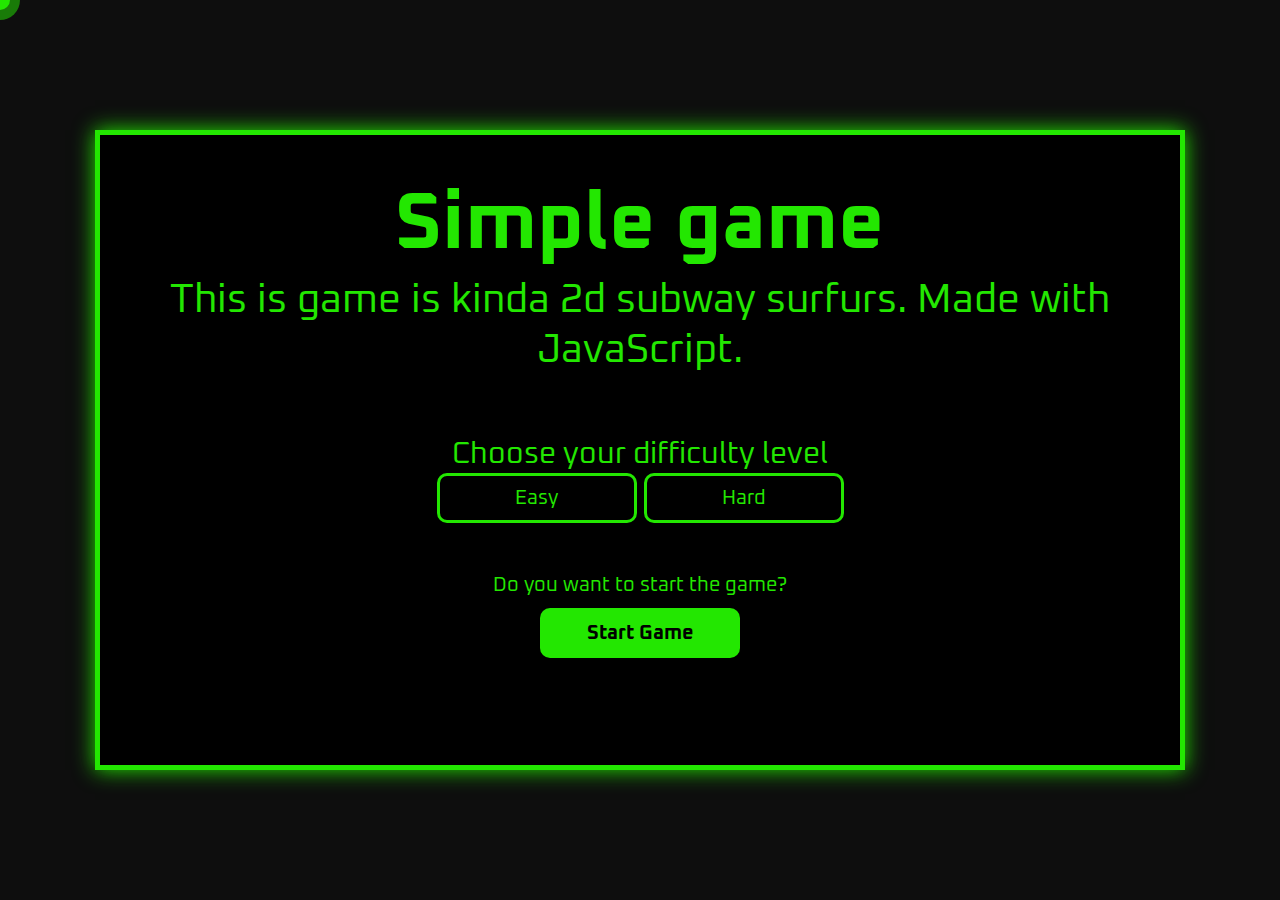
<file: index.html>
<!DOCTYPE html>
<html lang="en">
<head>
    <link rel="shortcut icon" href="icon.png" type="x type">
    <link rel="preconnect" href="https://fonts.googleapis.com">
    <link rel="preconnect" href="https://fonts.gstatic.com" crossorigin>
    <link href="https://fonts.googleapis.com/css2?family=Oxanium:wght@500..800&display=swap" rel="stylesheet">
    <link rel="stylesheet" href="style.css">
    <title>Subway surfers game</title>
</head>
<body>
    <div class="dot" data-cursor-dot></div>
    <div class="outline" data-cursor-outline></div>
    <div class="game">
        <div class="heading"><h1>Simple game</h1></div>
        <div class="description"><p>This is game is kinda 2d subway surfurs. Made with JavaScript.</p></div>
        <div class="level"><p>Choose your difficulty level</p>
        <button class ="easy">Easy</button>
        <button class ="hard">Hard</button>
    </div>
    <div class="start">
        <p>Do you want to start the game?</p>
        <button class="startBtn"><a href="index2.html">Start Game</a></button></div>
    </div>
    <script src="main2.js"></script>
</body>
</html>
</file>
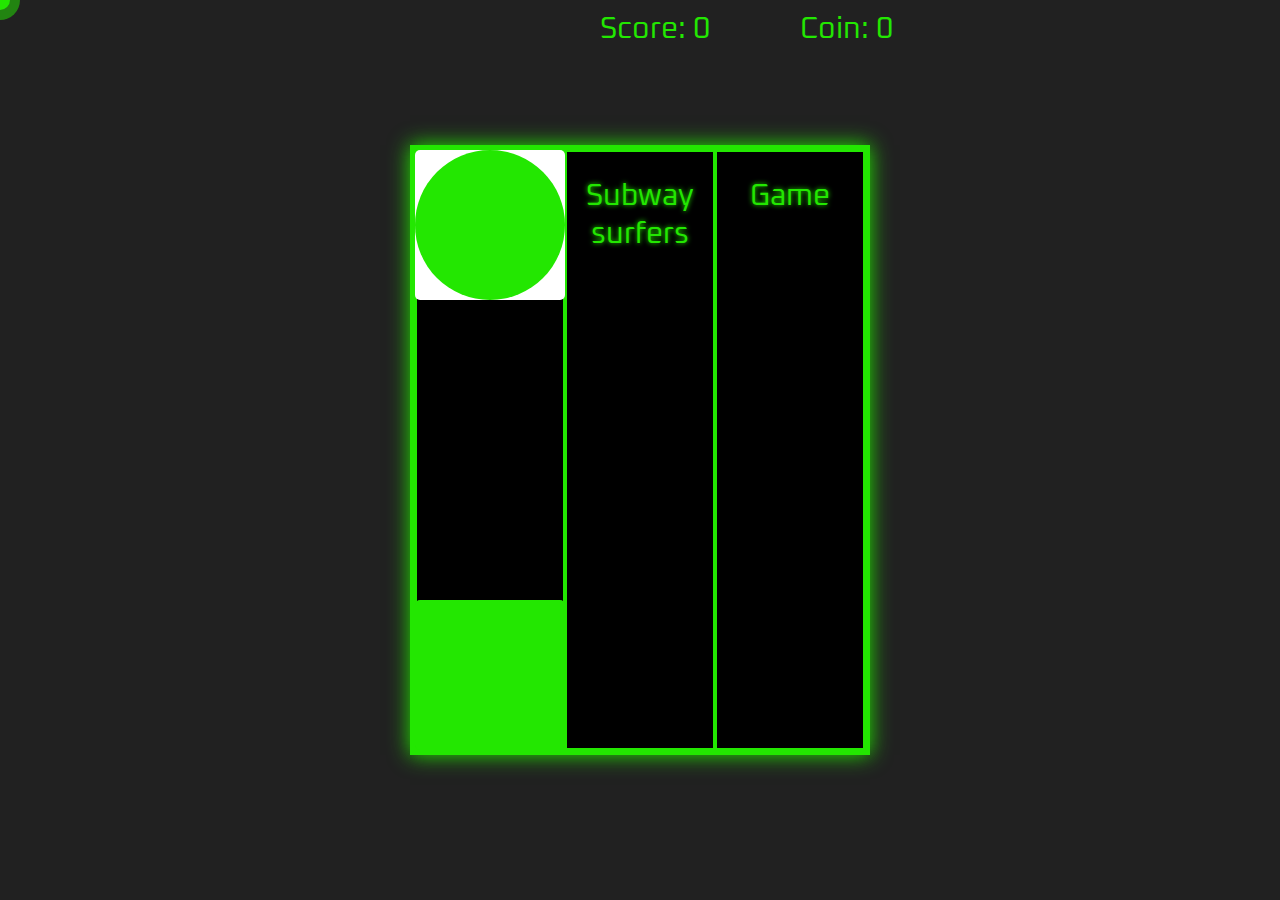
<file: index2.html>
<!DOCTYPE html>
<html lang="en">
<head>
    <link rel="shortcut icon" href="icon.png" type="x type">
    <link rel="preconnect" href="https://fonts.googleapis.com">
    <link rel="preconnect" href="https://fonts.gstatic.com" crossorigin>
    <link href="https://fonts.googleapis.com/css2?family=Oxanium:wght@500..800&display=swap" rel="stylesheet">
    <link rel="stylesheet" href="style2.css">
    <title>Subway surfers game</title>
</head>
<body>
    <div class="dot" data-cursor-dot></div>
    <div class="outline" data-cursor-outline></div>
    <p class = "score1">Score: <span class="score">0</span></p>
    <p class="coinCollected">Coin: <span class="totalCoins">0</span></p>
    <div class="game">
        <div class="inside-game">
        <div class="heading-container">
            <h1>You lose</h1>
        </div>
        <div>
            <p>You only score: <span class="score2">0</span></p>
            <p>Coins collected: <span class="finalCoins">0</span></p>
        </div>
        <div class="dis"><p>You could not even score 1,000,000 <br> You didn't even try, You disappointed me</p></div>
        <div class="buttons">
        <button class="try">Try Again</button>
        <button><a style ="text-decoration: none; color: inherit;" href="index.html">Main menu</a></button>
        </div>
        </div>
        
            <div class="border"><p>Simple</p></div>
            <div class="border"><p>Subway <br> surfers</p></div>
            <div class="border"><p>Game</p></div>
        <div class="coin"></div>
        <div class="block"></div>
        <div class="character"></div>
    </div>
    <script src="main2.js"></script>
</body>
</html>
</file>
<file: style.css>
*{
    margin: 0;
    padding: 0;
    font-family: "Oxanium", sens-serif;
    cursor: none;
} *::selection{
    background-color: #23e701;
    color: #000000;
}
.dot{
    height: 20px;
    width: 20px;
    background-color: #23e701;
}
.outline{
    height: 40px;
    width: 40px;
    background-color: #23e701;
    opacity: 0.5;
}
.dot, .outline {
    border-radius: 50%;
    transform: translate(-50%, -50%);
    position: fixed;
    top: 0;
    left: 0;
    z-index: 1;
    pointer-events: none;
}
body{
    height: 100vh;
    background-color: #0e0e0e;
    display: flex;
    justify-content: center;
    align-items: center;
}
.game{
    padding: 40px;
    color: #23e701;
    height: 550px;
    width: 1000px;
    background-color: black;
    overflow: hidden;
    position: relative;
    border: 5px solid #23e701;
    box-shadow: 0 0 20px #23e701;
    display: flex;
    flex-direction: column;
    align-items: center;
}
h1{
    font-size: 80px;
}
.description{
    font-size: 40px;
    text-align: center;
}
.level{
    font-size: 30px;
    margin-top: 60px;
    text-align: center;
}
button{
    height: 50px;
    width: 200px;
    background-color: #000000;
    border: 3px solid #23e701;
    color: #23e701;
    font-size: 20px;
    border-radius: 10px;
    transition: 0.2s ease-in-out;
}
button:hover{
    background-color: #23e701;
    color: #000000;
    border: none;
}
.startBtn{
    height: 50px;
    width: 200px;
    background-color: #23e701;
    border: none;
    color: #000000;
    font-size: 20px;
    border-radius: 10px;
    transition: 0.2s ease-in-out;
    font-weight: bolder;
}
.startBtn:hover{
    background-color: #000000;
    color: #23e701;
    border: 3px solid #23e701;
}
.start{
    margin-top: 50px;
    text-align: center;
    font-size: 20px;
}
.start p{
    margin-bottom: 10px;
}
a{
    text-decoration: none;
    color: inherit;
    background-color: inherit;
    background: inherit;
    cursor: none;
}
</file>
<file: style2.css>
*{
    margin: 0;
    padding: 0;
    font-family: "Oxanium", sens-serif;
    color: #23e701;
    cursor: none;
}*::selection{
    background-color: #23e701;
    color: #000000;
}
.dot{
    height: 20px;
    width: 20px;
    background-color: #23e701;
}
.outline{
    height: 40px;
    width: 40px;
    background-color: #23e701;
    opacity: 0.5;
}
.dot, .outline {
    border-radius: 50%;
    transform: translate(-50%, -50%);
    position: fixed;
    top: 0;
    left: 0;
    z-index: 1;
    pointer-events: none;
}
body{
    height: 100vh;
    background-color: #212121;
    display: flex;
    justify-content: center;
    align-items: center;
}
.heading-container{
    font-size: 30px;
    text-align: center;
}
p{
    font-size: 30px;
    text-align: center;
}
.game{
    padding-top: 0px;
    display: flex;
    flex-direction: row;
    height: 600px;
    width: 450px;
    background-color: black;
    overflow: hidden;
    position: relative;
    border: 5px solid #23e701;
    box-shadow: 0 0 20px #23e701;
}
.inside-game{
    display: none;
}
button{
    height: 50px;
    width: 200px;
    background-color: #000000;
    border: 3px solid #23e701;
    color: #23e701;
    font-size: 20px;
    border-radius: 10px;
    transition: 0.2s ease-in-out;
}
button:hover{
    background-color: #23e701;
    color: #000000;
    border: none;
}
.buttons{
    margin-top: 20px;
    display: flex;
    flex-direction: column;
    justify-content: center;
    align-items: center;
    gap: 10px;
}
.dis{
    font-size: 30px;
    margin-top: 50px;
}
.border{
    display: inline;
    width: 150px;
    border: 2px solid #23e701;
    color: #23e701;
    text-align: center;
    font-size: 25px;
}
.border p{
    margin-top: 25px;
    text-shadow: 0 0 5px;
}
.border-container{
    display: flex;
    flex-direction: row;
}
.character{
    z-index: 11;
    display: flex;
    background-color: #23e701;
    height: 150px;
    width: 150px;
    position: absolute;
    top: 450px;
    left: 0px;
    border-radius: 5px;
}
.block{
    z-index: 9;
    display: flex;
    height: 150px;
    width: 150px;
    background-color: #ffffff;
    position: absolute;
    top: 0px;
    left: 0px;
    border-radius: 5px;
    animation: anime linear infinite;
    animation-duration: 0.8s;
}
@keyframes anime {
    0%{
        top: -100px;
    }
    100%{
        top: 700px;
    }
}
.coin{
    z-index: 10;
    display: flex;
    height: 150px;
    width: 150px;
    background-color: #23e701;
    position: absolute;
    top: 0px;
    left: 0px;
    border-radius: 50%;
    animation: coinAnime linear infinite;
    animation-duration: 0.8s;
}
@keyframes coinAnime {
    0%{
        top: -290px;
    }
    100%{
        top: 500px;
    }
}
.score1{
    position: absolute;
    top: 10px;
    left: 600px;
}

.coinCollected{
    position: absolute;
    top: 10px;
    left: 800px;
}
</file>
